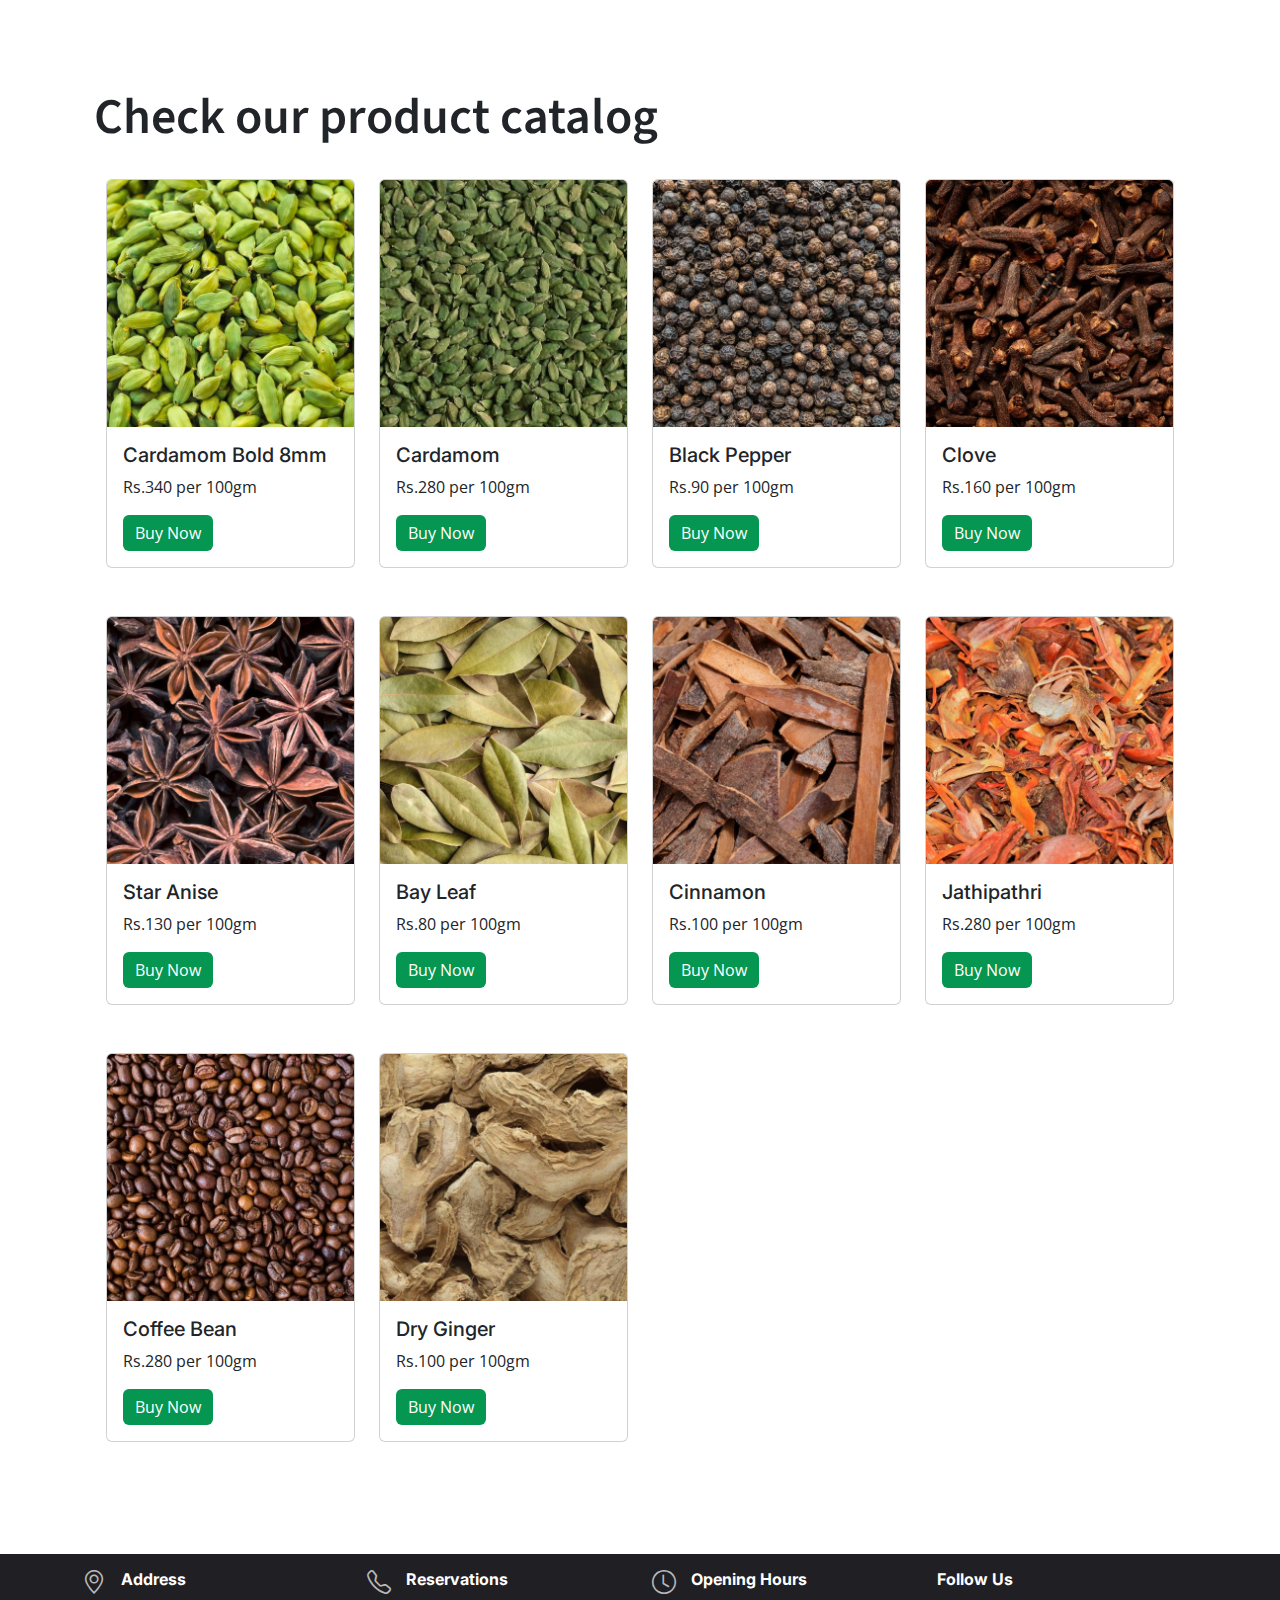
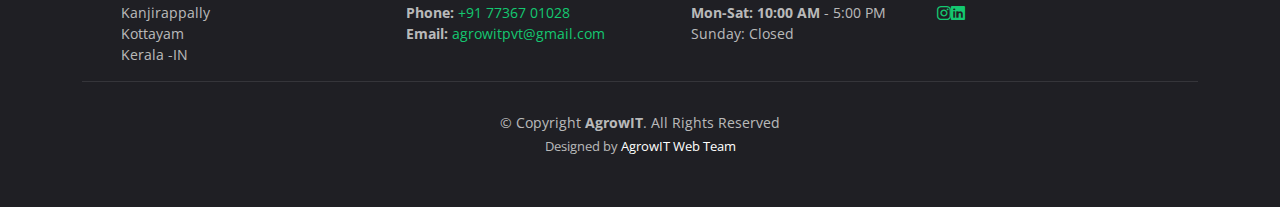
<file: spices.html>
<!DOCTYPE html>
<html lang="en">

<head>
  <meta charset="utf-8">
  <meta content="width=device-width, initial-scale=1.0" name="viewport">

  <title>Product Enquiry</title>
  <meta content="" name="description">
  <meta content="" name="keywords">

  <!-- Favicons -->
  <link href="assets/img/favicon.png" rel="icon">
  <link href="assets/img/apple-touch-icon.png" rel="apple-touch-icon">

  <!-- Google Fonts -->
  <link rel="preconnect" href="https://fonts.googleapis.com">
  <link rel="preconnect" href="https://fonts.gstatic.com" crossorigin>
  <link href="https://fonts.googleapis.com/css2?family=Open+Sans:ital,wght@0,300;0,400;0,500;0,600;0,700;1,300;1,400;1,600;1,700&family=Amatic+SC:ital,wght@0,300;0,400;0,500;0,600;0,700;1,300;1,400;1,500;1,600;1,700&family=Inter:ital,wght@0,300;0,400;0,500;0,600;0,700;1,300;1,400;1,500;1,600;1,700&display=swap" rel="stylesheet">

  <!-- Vendor CSS Files -->
  <link href="assets/vendor/bootstrap/css/bootstrap.min.css" rel="stylesheet">
  <link href="assets/vendor/bootstrap-icons/bootstrap-icons.css" rel="stylesheet">
  <link href="assets/vendor/aos/aos.css" rel="stylesheet">
  <link href="assets/vendor/glightbox/css/glightbox.min.css" rel="stylesheet">
  <link href="assets/vendor/swiper/swiper-bundle.min.css" rel="stylesheet">

  <!-- Template Main CSS File -->
  <link href="assets/css/main.css" rel="stylesheet">

  <!-- =======================================================
  * Template Name: Yummy
  * Updated: Jan 29 2024 with Bootstrap v5.3.2
  * Template URL: https://bootstrapmade.com/yummy-bootstrap-restaurant-website-template/
  * Author: BootstrapMade.com
  * License: https://bootstrapmade.com/license/
  ======================================================== -->
</head>

<body>


  <main id="main">

    <!-- ======= Breadcrumbs ======= -->
    <div class="breadcrumbs">
      <div class="container">

            <!-- ======= Menu Section ======= -->
    <section id="menu" class="menu">
        <div class="container" data-aos="fade-up">
  
          <div class="section-header">
            <!-- <h2>Our Products</h2> -->
            <!-- <p>Check Our <span>Spices Catalog</span></p> -->
            <p id="chef-tag1">Check our product catalog</p>
          </div>
  
          <!-- <ul class="nav nav-tabs d-flex justify-content-center" data-aos="fade-up" data-aos-delay="200">
  
            <li class="nav-item">
              <a class="nav-link active show" data-bs-toggle="tab" data-bs-target="#menu-starters">
                <h4>Spices</h4>
              </a>
            </li> End tab nav item -->
  
            <!-- <li class="nav-item">
              <a class="nav-link" data-bs-toggle="tab" data-bs-target="#menu-breakfast">
                <h4>Black Pepper</h4>
              </a>End tab nav item -->
            </li>
  
          </ul>
  
          <div class="tab-content" data-aos="fade-up" data-aos-delay="300">
  
            <div class="tab-pane fade active show" id="menu-starters">
  
              
              <div class="container mt-4 mb-4">
                <div class="row">
                    <!-- First Card -->
                    <div class="col-md-6 col-lg-3 mb-4">
                        <div class="card" style="width: 100%;">
                            <img src="./assets/img/catalog/bold" class="card-img-top" alt="...">
                            <div class="card-body">
                                <h5 class="card-title">Cardamom Bold 8mm</h5>
                                <p class="card-text">Rs.340 per 100gm</p>
                                <a href="card8mm.html" id="sort" class="btn btn-primary">Buy Now</a>
                            </div>
                        </div>
                    </div>
            
                    <!-- Second Card -->
                    <div class="col-md-6 col-lg-3 mb-4">
                        <div class="card" style="width: 100%;">
                            <img src="./assets/img/catalog/cardamom.jpg" class="card-img-top" alt="...">
                            <div class="card-body">
                                <h5 class="card-title">Cardamom </h5>
                                <p class="card-text">Rs.280 per 100gm</p>
                                <a href="cardamom.html" id="sort" class="btn btn-primary">Buy Now</a>
                            </div>
                        </div>
                    </div>
            
                    <!-- Third Card -->
                    <div class="col-md-6 col-lg-3 mb-4">
                        <div class="card" style="width: 100%;">
                            <img src="./assets/img/catalog/pepper.jpg" class="card-img-top" alt="...">
                            <div class="card-body">
                                <h5 class="card-title">Black Pepper</h5>
                                <p class="card-text">Rs.90 per 100gm</p>
                                <a href="pepper.html" id="sort" class="btn btn-primary">Buy Now</a>
                            </div>
                        </div>
                    </div>
            
                    <!-- Fourth Card -->
                    <div class="col-md-6 col-lg-3 mb-4">
                        <div class="card" style="width: 100%;">
                            <img src="./assets/img/catalog/clove.jpg" class="card-img-top" alt="...">
                            <div class="card-body">
                                <h5 class="card-title">Clove</h5>
                                <p class="card-text">Rs.160 per 100gm</p>
                                <a href="clove.html" id="sort" class="btn btn-primary">Buy Now</a>
                            </div>
                        </div>
                    </div>
                </div>
            </div>
            
            <div class="container mt-4 mb-4">
                <div class="row">
                    <!-- Second Row Cards -->
                    <div class="col-md-6 col-lg-3 mb-4">
                        <div class="card" style="width: 100%;">
                            <img src="./assets/img/catalog/anise.jpg" class="card-img-top" alt="...">
                            <div class="card-body">
                                <h5 class="card-title">Star Anise</h5>
                                <p class="card-text">Rs.130 per 100gm</p>
                                <a href="anise.html" id="sort" class="btn btn-primary">Buy Now</a>
                            </div>
                        </div>
                    </div>
            
                    <!-- Second Card -->
                    <div class="col-md-6 col-lg-3 mb-4">
                        <div class="card" style="width: 100%;">
                            <img src="./assets/img/catalog/bay leaf.jpg" class="card-img-top" alt="...">
                            <div class="card-body">
                                <h5 class="card-title">Bay Leaf</h5>
                                <p class="card-text">Rs.80 per 100gm</p>
                                <a href="bayleaf.html" id="sort" class="btn btn-primary">Buy Now</a>
                            </div>
                        </div>
                    </div>
            
                    <!-- Third Card -->
                    <div class="col-md-6 col-lg-3 mb-4">
                        <div class="card" style="width: 100%;">
                            <img src="./assets/img/catalog/cinnamon.jpg" class="card-img-top" alt="...">
                            <div class="card-body">
                                <h5 class="card-title">Cinnamon</h5>
                                <p class="card-text">Rs.100 per 100gm</p>
                                <a href="cinnamon.html" id="sort" class="btn btn-primary">Buy Now</a>
                            </div>
                        </div>
                    </div>
            
                    <!-- Fourth Card -->
                    <div class="col-md-6 col-lg-3 mb-4">
                        <div class="card" style="width: 100%;">
                            <img src="./assets/img/catalog/jathipathri.jpg" class="card-img-top" alt="...">
                            <div class="card-body">
                                <h5 class="card-title">Jathipathri</h5>
                                <p class="card-text">Rs.280 per 100gm</p>
                                <a href="jathipathri.html" id="sort" class="btn btn-primary">Buy Now</a>
                            </div>
                        </div>
                    </div>
                </div>
            </div>
            
            <div class="container mt-4 mb-4">
                <div class="row">
                    <!-- Third Row Cards -->
                    <!-- First Card -->
                    <div class="col-md-6 col-lg-3 mb-4">
                        <div class="card" style="width: 100%;">
                            <img src="./assets/img/catalog/coffee.jpg" class="card-img-top" alt="...">
                            <div class="card-body">
                                <h5 class="card-title">Coffee Bean</h5>
                                <p class="card-text">Rs.280 per 100gm</p>
                                <a href="coffee.html" id="sort" class="btn btn-primary">Buy Now</a>
                            </div>
                        </div>
                    </div>
                    <div class="col-md-6 col-lg-3 mb-4">
                      <div class="card" style="width: 100%;">
                          <img src="./assets/img/catalog/ginger.jpg" class="card-img-top" alt="...">
                          <div class="card-body">
                              <h5 class="card-title">Dry Ginger</h5>
                              <p class="card-text">Rs.100 per 100gm</p>
                              <a href="ginger.html" id="sort" class="btn btn-primary">Buy Now</a>
                          </div>
                      </div>
                  </div>
                </div>
            </div>
        
  </main><!-- End #main -->


  
  <!-- ======= Footer ======= -->
  <footer id="footer" class="footer">

    <div class="container">
      <div class="row gy-3">
        <div class="col-lg-3 col-md-6 d-flex">
          <i class="bi bi-geo-alt icon"></i>
          <div>
            <h4>Address</h4>
            <p>
            Kanjirappally <br>
            Kottayam<br>
            Kerala -IN <br>
            </p>
          </div>

        </div>

        <div class="col-lg-3 col-md-6 footer-links d-flex">
          <i class="bi bi-telephone icon"></i>
          <div>
            <h4>Reservations</h4>
            <p>
              <strong>Phone:</strong> <a href="tel:+91 77367 01028">+91 77367 01028</a><br>
              <strong>Email:</strong> <a href="mailto:agrowitpvt@gmail.com" target="_blank">agrowitpvt@gmail.com</a><br>
          </p>
          </div>
        </div>

        <div class="col-lg-3 col-md-6 footer-links d-flex">
          <i class="bi bi-clock icon"></i>
          <div>
            <h4>Opening Hours</h4>
            <p>
              <strong>Mon-Sat: 10:00 AM</strong> - 5:00 PM <br>
              Sunday: Closed</strong>
            </p>
          </div>
        </div>

        <div class="col-lg-3 col-md-6 footer-links">
          <h4>Follow Us</h4>
          <div class="social-links d-flex">
            <a  id="social" href="https://www.instagram.com/agrow.it/" class="instagram"><i class="bi bi-instagram"></i></a><br>
            <a  id="social" href="https://www.linkedin.com/company/agrowitsolutions/" class="linkedin"><i class="bi bi-linkedin"></i></a>
          </div>
        </div>

      </div>
    </div>

    <div class="container">
      <div class="copyright">
        &copy; Copyright <strong><span>AgrowIT</span></strong>. All Rights Reserved
      </div>
      <div class="credits">
        <!-- All the links in the footer should remain intact. -->
        <!-- You can delete the links only if you purchased the pro version. -->
        <!-- Licensing information: https://bootstrapmade.com/license/ -->
        <!-- Purchase the pro version with working PHP/AJAX contact form: https://bootstrapmade.com/yummy-bootstrap-restaurant-website-template/ -->
        Designed by <a href="https://agrowit.in/" id="copy-right">AgrowIT Web Team</a>
      </div>
    </div>

  </footer><!-- End Footer -->
  <!-- End Footer -->

  <a href="#" class="scroll-top d-flex align-items-center justify-content-center"><i class="bi bi-arrow-up-short"></i></a>

  <!-- <div id="preloader"></div> -->

  <!-- Vendor JS Files -->
  <script src="assets/vendor/bootstrap/js/bootstrap.bundle.min.js"></script>
  <script src="assets/vendor/aos/aos.js"></script>
  <script src="assets/vendor/glightbox/js/glightbox.min.js"></script>
  <script src="assets/vendor/purecounter/purecounter_vanilla.js"></script>
  <script src="assets/vendor/swiper/swiper-bundle.min.js"></script>
  <script src="assets/vendor/php-email-form/validate.js"></script>

  <!-- Template Main JS File -->
  <script src="assets/js/main.js"></script>

</body>

</html>
</file>
<file: assets/css/main.css>
/**
* Template Name: Yummy
* Updated: Jan 29 2024 with Bootstrap v5.3.2
* Template URL: https://bootstrapmade.com/yummy-bootstrap-restaurant-website-template/
* Author: BootstrapMade.com
* License: https://bootstrapmade.com/license/
*/

/*--------------------------------------------------------------
# Set main reusable colors and fonts using CSS variables
# Learn more about CSS variables at https://developer.mozilla.org/en-US/docs/Web/CSS/Using_CSS_custom_properties
--------------------------------------------------------------*/

/* Fonts */
@import url('https://fonts.googleapis.com/css2?family=Anuphan&family=Poppins:ital,wght@1,400;1,500&family=Ubuntu:ital@0;1&display=swap');
@import url('https://fonts.googleapis.com/css2?family=Kalam:wght@300;400;700&display=swap');
@import url('https://fonts.googleapis.com/css2?family=Protest+Revolution&display=swap');
@import url('https://fonts.googleapis.com/css2?family=Audiowide&display=swap');
@import url('https://fonts.googleapis.com/css2?family=Notable&display=swap');
@import url('https://fonts.googleapis.com/css2?family=Protest+Revolution&display=swap');
@import url('https://fonts.googleapis.com/css2?family=Source+Sans+3:ital,wght@0,200..900;1,200..900&display=swap');
@import url('https://fonts.googleapis.com/css2?family=Poppins:ital,wght@0,100;0,200;0,300;0,400;0,500;0,600;0,700;0,800;0,900;1,100;1,200;1,300;1,400;1,500;1,600;1,700;1,800;1,900&family=Source+Sans+3:ital,wght@0,200..900;1,200..900&display=swap');

:root {
  --font-default: "Open Sans", system-ui, -apple-system, "Segoe UI", Roboto, "Helvetica Neue", Arial, "Noto Sans", "Liberation Sans", sans-serif, "Apple Color Emoji", "Segoe UI Emoji", "Segoe UI Symbol", "Noto Color Emoji";
  --font-primary: "Amatic SC", sans-serif;
  --font-secondary: "Inter", sans-serif;
  --font-three:"Kalam", cursive;
  --font-head:"Protest Revolution", sans-serif;

}

/* Colors */
:root {
  --color-default: #212529;
  --color-primary: #14c871;
  --color-secondary: #37373f ;
}

/* Smooth scroll behavior */
:root {
  scroll-behavior: smooth;
}

/*--------------------------------------------------------------
# General
--------------------------------------------------------------*/
body {
  font-family: var(--font-default);
  color: var(--color-default);
}

a {
  color: var(--color-primary);
  text-decoration: none;
}

a:hover {
  color: #14c871;
  text-decoration: none;
}

h1,
h2,
h3,
h4,
h5,
h6 ,
#enq{
  font-family: var(--font-secondary);
}

/*--------------------------------------------------------------
# Sections & Section Header
--------------------------------------------------------------*/
section {
  overflow: hidden;
  padding: 80px 0;
}

#hero {
  width: 100%;
  height: 100vh;
  background: url("../c6.jpg") top center;
  background-size: cover;
  position: relative;
  padding: 0;
}

#hero:before {
  content: "";
  /* background: rgba(38, 44, 49, 0.7); */
  position: absolute;
  bottom: 0;
  top: 0;
  left: 0;
  right: 0;
}

#hero .hero-container {
  position: absolute;
  bottom: 0;
  top: 0;
  left: 0;
  right: 0;
  display: flex;
  justify-content: center;
  align-items: center;
  flex-direction: column;
  text-align: center;
}

#hero h1 {
  font-family: "Audiowide", sans-serif !important;
  margin: 0 0 10px 0;
  font-size: 87px !important;
  font-weight: 700;
  line-height: 56px;
  text-transform: uppercase;
  color: #fff;
}

#hero h2 {
  font-family: "Audiowide", sans-serif !important;
  color: #eee;
  margin-bottom: 20px;
  font-size: 34px;
}

.btn{
  background: #059652 !important;
  border: none;
}


/*--------------------------------------------------------------
# Chefs Section
--------------------------------------------------------------*/
#chefs {
  /*height: 50vh;  for the apple kinda website*/
  /* background-color: #eee; */
  /* background-color: rgba(58, 157, 91, 0.73); */
  /* background:url(../img/chefs/bg3.png); */
  background-repeat: no-repeat;
  background-size: cover;
  background-position: center;
  font-family: "Audiowide", sans-serif !important;

}

#chef-tag1{
  font-size: 50px;
  font-weight: 600;
  font-family: "Source Sans 3", sans-serif;
}

.chefs .chef-member {
  overflow: hidden;
  text-align: center;
  border-radius: 5px;
  background: #fff;
  /* box-shadow: 0px 0 30px rgba(55, 55, 63, 0.08); */
  box-shadow: 0 0 50px #2b5438;

  transition: 0.7s;
}

.chefs .chef-member .member-img {
  position: relative;
  overflow: hidden;
}

.chefs .chef-member .member-img:after {
  position: absolute;
  content: "";
  left: 0;
  bottom: 0;
  height: 100%;
  width: 100%;
  background: url(../img/team-shape.svg) no-repeat center bottom;
  /* background-size:20%; */
  z-index: 1;
}

.chefs .chef-member .social {
  position: absolute;
  right: -100%;
  top: 30px;
  opacity: 0;
  border-radius: 4px;
  transition: 0.3s;
  background: rgba(255, 255, 255, 0.3);
  z-index: 2;
}

.chefs .chef-member .social a {
  transition: color 0.3s;
  color: rgba(55, 55, 63, 0.4);
  margin: 15px 12px;
  display: block;
  line-height: 0;
  text-align: center;
}

.chefs .chef-member .social a:hover {
  color: rgba(55, 55, 63, 0.9);
}

.chefs .chef-member .social i {
  font-size: 18px;
}

.chefs .chef-member .member-info {
  padding: 10px 15px 20px 15px;
}

.chefs .chef-member .member-info h4 {
  font-weight: 700;
  margin-bottom: 5px;
  font-size: 20px;
  color: var(--color-secondary);
}

.chefs .chef-member .member-info span {
  display: block;
  font-size: 14px;
  font-weight: 400;
  color: rgba(33, 37, 41, 0.4);
}

.chefs .chef-member .member-info p {
  font-style: italic;
  font-size: 14px;
  padding-top: 15px;
  line-height: 26px;
  color: rgba(33, 37, 41, 0.7);
}

.chefs .chef-member:hover {
  transform: scale(1.08);
  box-shadow: 0px 0 30px rgba(55, 55, 63, 0.15);
}

.chefs .chef-member:hover .social {
  right: 8px;
  opacity: 1;
}


.menu-wrapper {
  display: flex;
  flex-wrap: wrap;
  justify-content: center;
}

/* .menu-item {
  position: relative;
  margin: 15px;
  text-align: center;
  width: 280px;
  height: 280px;
  background-repeat: no-repeat;
  background-size: cover;
  background-position: center;
  transition: all 0.3s ease-in-out;
} */
.menu-item {
  position: relative;
  margin: 15px;
  text-align: center;
  width: 280px;
  height: 280px;
  background-repeat: no-repeat;
  background-size: cover;
  background-position: center;
  transition: all 0.3s ease-in-out;
  display: flex;
  justify-content: center;
  align-items: center;
  flex-direction: column;
}

.text-wrapper {
  display: flex;
  flex-direction: column;
  justify-content: center;
  align-items: center;
  height: 100%;
  z-index: 2; /* Ensure it's on top of other elements */
}


.menu-item:hover {
  transform: scale(1.05);
}

#img1 {
  background-image: url("../img/chefs/chefs-1.jpg");
  border: 3px solid white;
  border-radius: 30px;
}

#img2 {
  background-image: url("../img/chefs/chefs-2.jpg");
  border: 3px solid white;
  border-radius: 30px;
}

#img3 {
  background-image: url("../img/chefs/chefs-3.jpg");
  border: 3px solid white;
  border-radius: 30px;
}

#img4 {
  background-image: url("../img/chefs/chefs-4.jpg");
  border: 3px solid white;
  border-radius: 30px;
}

#img5 {
  background-image: url("../img/chefs/chefs-5.jpg");
  border: 3px solid white;
  border-radius: 30px;
}

#img6 {
  background-image: url("../img/chefs/chefs-6.jpg");
  border: 3px solid white;
  border-radius: 30px;
}

#font {
  font-weight: 500;
  font-size: 20px;
}

.hover-text {
  color: white;

  opacity: 0;
  transition: opacity 0.5s ease-in-out;
}

.initial-text{
  color: white;
}

.menu-item:hover .initial-text,
.menu-item:hover .hover-text {
  opacity: 1;
  color: white;

}

.menu-item .overlay {
  position: absolute;
  top: 0;
  left: 0;
  width: 100%;
  height: 100%;
  background-color: rgba(0, 0, 0, 0.5);
  opacity: 0;
  transition: opacity 0.5s ease-in-out;
  border-radius: 30px;
}

.menu-item:hover .overlay {
  opacity: 1;
}

.steak .decor-line1 {
  top: 25%;
  left: 8%;
}

.steak .decor-line2 {
  top: 75%;
  right: 7%;
}

.steak .decor-line1,
.steak .decor-line2 {
  position: absolute;
  width: 0.5%;
  height: 0.5%;
  z-index: 1;
  opacity: 0;
  background-color: #f6bbbb;
  animation: mydecor 2s ease-in-out 0s infinite;
  animation-direction: alternate;
}

@keyframes mydecor {
  from {
    width: 1%;
  }
  to {
    width: 85%;
  }
}

.steak:hover .decor-line1,
.steak:hover .decor-line2 {
  opacity: 1;
}

.buy-now , .initial-text{
  color: #fff;
  text-decoration: none;
  position: relative;
  z-index: 2; /* Ensure it's on top of other elements */
}

.buy-now:hover {
  text-decoration: none;
}


/*--------------------------------------------------------------
# landing page
--------------------------------------------------------------*/
.button-container {
  padding-top: 0px;
  margin: 0px;
  display: flex;
  /* background-color: rgb(206, 195, 200); */
  width: 250px;
  height: 40px;
  align-items: center;
  justify-content: space-around;
  border-radius: 10px;
  /* box-shadow: rgba(0, 0, 0, 0.35) 0px 5px 15px, */
        /* rgba(245, 73, 144, 0.5) 5px 10px 15px; */
}

.button {
  outline: 0 !important;
  border: 0 !important;
  width: 40px;
  height: 40px;
  border-radius: 50%;
  background-color: transparent;
  display: flex;
  align-items: center;
  justify-content: center;
  color: #fff;
  transition: all ease-in-out 0.3s;
  cursor: pointer;
}

.button:hover {
  transform: translateY(-3px);
}

.icon {
  font-size: 20px;
}

@media (min-width: 1024px) {
  #hero {
    background-attachment: fixed;
  }
}

@media (max-width: 950px) {
  #hero h1 {
    font-size: 60px !important;
    line-height: 36px;
  }
  #hero h2 {
      font-size: 24px;
      line-height: 24px;
      margin-bottom: 30px;
    }
    
}


@media (min-width: 320px) and (max-width: 700px) {
  #hero h1 {
    font-size: 47px !important;
    line-height: 36px;
  }

  #hero h2 {
    font-size: 20px;
    line-height: 24px;
    margin-bottom: 10px;
    /* padding-left: 10px; */
    padding-right: 10px;
  }
 
}

/*--------------------------------------------------------------
# Scroll top button
--------------------------------------------------------------*/
.scroll-top {
  position: fixed;
  visibility: hidden;
  opacity: 0;
  right: 15px;
  bottom: 15px;
  z-index: 99999;
  background: var(--color-primary);
  width: 44px;
  height: 44px;
  border-radius: 50px;
  transition: all 0.4s;
}

.scroll-top i {
  font-size: 24px;
  color: #fff;
  line-height: 0;
}

.scroll-top:hover {
  background: #14c871;
  color: #fff;
}

.scroll-top.active {
  visibility: visible;
  opacity: 1;
}

/*--------------------------------------------------------------
# Preloader
--------------------------------------------------------------*/
/* #preloader {
  position: fixed;
  inset: 0;
  z-index: 9999;
  overflow: hidden;
  background: #fff;
  transition: all 0.6s ease-out;
  width: 100%;
  height: 100vh;
}

#preloader:before,
#preloader:after {
  content: "";
  position: absolute;
  border: 4px solid var(--color-primary);
  border-radius: 50%;
  animation: animate-preloader 2s cubic-bezier(0, 0.2, 0.8, 1) infinite;
}

#preloader:after {
  animation-delay: -0.5s;
}

@keyframes animate-preloader {
  0% {
    width: 10px;
    height: 10px;
    top: calc(50% - 5px);
    left: calc(50% - 5px);
    opacity: 1;
  }

  100% {
    width: 72px;
    height: 72px;
    top: calc(50% - 36px);
    left: calc(50% - 36px);
    opacity: 0;
  }
} */

/*--------------------------------------------------------------
# Disable aos animation delay on mobile devices
--------------------------------------------------------------*/
@media screen and (max-width: 768px) {
  [data-aos-delay] {
    transition-delay: 0 !important;
  }
}

/*--------------------------------------------------------------
# Desktop Navigation
--------------------------------------------------------------*/
@media (min-width: 1280px) {
  .navbar {
    padding: 0;
  }

  .navbar ul {
    margin: 0;
    padding: 0;
    display: flex;
    list-style: none;
    /* align-items: center; */
  }

  .navbar li {
    position: relative;
  }

  .navbar>ul>li {
    white-space: nowrap;
    padding: 10px 0 10px 28px;
  }

  .navbar a,
  .navbar a:focus {
    display: flex;
    align-items: center;
    justify-content: space-between;
    padding: 0 3px;
    font-family: var(--font-secondary);
    font-size: 16px;
    font-weight: 600;
    color: #7f7f90;
    white-space: nowrap;
    transition: 0.3s;
    position: relative;
  }

  .navbar a i,
  .navbar a:focus i {
    font-size: 12px;
    line-height: 0;
    margin-left: 5px;
  }

  .navbar>ul>li>a:before {
    content: "";
    position: absolute;
    width: 100%;
    height: 2px;
    bottom: -6px;
    left: 0;
    background-color: var(--color-primary);
    visibility: hidden;
    width: 0px;
    transition: all 0.3s ease-in-out 0s;
  }

  .navbar a:hover:before,
  .navbar li:hover>a:before,
  .navbar .active:before {
    visibility: visible;
    width: 100%;
  }

  .navbar a:hover,
  .navbar .active,
  .navbar .active:focus,
  .navbar li:hover>a {
    color: #000;
  }

  .navbar .dropdown ul {
    display: block;
    position: absolute;
    left: 28px;
    top: calc(100% + 30px);
    margin: 0;
    padding: 10px 0;
    z-index: 99;
    opacity: 0;
    visibility: hidden;
    background: #fff;
    box-shadow: 0px 0px 30px rgba(127, 137, 161, 0.25);
    transition: 0.3s;
    border-radius: 4px;
  }

  .navbar .dropdown ul li {
    min-width: 200px;
  }

  .navbar .dropdown ul a {
    padding: 10px 20px;
    font-size: 15px;
    text-transform: none;
    font-weight: 600;
  }

  .navbar .dropdown ul a i {
    font-size: 12px;
  }

  .navbar .dropdown ul a:hover,
  .navbar .dropdown ul .active:hover,
  .navbar .dropdown ul li:hover>a {
    color: var(--color-primary);
  }

  .navbar .dropdown:hover>ul {
    opacity: 1;
    top: 100%;
    visibility: visible;
  }

  .navbar .dropdown .dropdown ul {
    top: 0;
    left: calc(100% - 30px);
    visibility: hidden;
  }

  .navbar .dropdown .dropdown:hover>ul {
    opacity: 1;
    top: 0;
    left: 100%;
    visibility: visible;
  }
}

@media (min-width: 1280px) and (max-width: 1366px) {
  .navbar .dropdown .dropdown ul {
    left: -90%;
  }

  .navbar .dropdown .dropdown:hover>ul {
    left: -100%;
  }
}

@media (min-width: 1280px) {

  .mobile-nav-show,
  .mobile-nav-hide {
    display: none;
  }
}

/*--------------------------------------------------------------
# Mobile Navigation
--------------------------------------------------------------*/
@media (max-width: 1279px) {
  .navbar {
    position: fixed;
    top: 0;
    right: -100%;
    width: 100%;
    max-width: 400px;
    border-left: 1px solid #666;
    bottom: 0;
    transition: 0.3s;
    z-index: 9997;
  }

  .navbar ul {
    position: absolute;
    inset: 0;
    padding: 50px 0 10px 0;
    margin: 0;
    background: rgba(255, 255, 255, 0.9);
    overflow-y: auto;
    transition: 0.3s;
    z-index: 9998;
  }

  .navbar a,
  .navbar a:focus {
    display: flex;
    align-items: center;
    justify-content: space-between;
    padding: 10px 20px;
    font-family: var(--font-secondary);
    border-bottom: 2px solid rgba(255, 255, 255, 0.8);
    font-size: 16px;
    font-weight: 600;
    color: #7f7f90;
    white-space: nowrap;
    transition: 0.3s;
  }

  .navbar a i,
  .navbar a:focus i {
    font-size: 12px;
    line-height: 0;
    margin-left: 5px;
  }

  .navbar a:hover,
  .navbar li:hover>a {
    color: #000;
  }

  .navbar .active,
  .navbar .active:focus {
    color: #000;
    border-color: var(--color-primary);
  }

  .navbar .dropdown ul,
  .navbar .dropdown .dropdown ul {
    position: static;
    display: none;
    padding: 10px 0;
    margin: 10px 20px;
    transition: all 0.5s ease-in-out;
    border: 1px solid #eee;
  }

  .navbar .dropdown>.dropdown-active,
  .navbar .dropdown .dropdown>.dropdown-active {
    display: block;
  }

  .mobile-nav-show {
    color: var(--color-secondary);
    font-size: 28px;
    cursor: pointer;
    line-height: 0;
    transition: 0.5s;
    z-index: 9999;
    margin: 0 10px 0 20px;
  }

  .mobile-nav-hide {
    color: var(--color-secondary);
    font-size: 32px;
    cursor: pointer;
    line-height: 0;
    transition: 0.5s;
    position: fixed;
    right: 20px;
    top: 20px;
    z-index: 9999;
  }

  .mobile-nav-active {
    overflow: hidden;

  }

  .mobile-nav-active .navbar {
    right: 0;
  }

  .mobile-nav-active .navbar:before {
    content: "";
    position: fixed;
    inset: 0;
    background: rgba(255, 255, 255, 0.8);
    z-index: 9996;
  }
}


/*--------------------------------------------------------------
# Why Us Section
--------------------------------------------------------------*/
.why-us .why-box {
  padding: 30px;
  background: var(--color-primary);
  /* background: #7EC1B8; */
  color: #fff;
}

.why-us .why-box h3 {
  font-weight: 700;
  font-size: 34px;
  margin-bottom: 30px;
}

.why-us .why-box p {
  margin-bottom: 30px;
}

.why-us .why-box .more-btn {
  display: inline-block;
  background: rgba(255, 255, 255, 0.3);
  padding: 6px 30px 8px 30px;
  color: #fff;
  border-radius: 50px;
  transition: all ease-in-out 0.4s;

}

.why-us .why-box .more-btn i {
  font-size: 14px;
}

.why-us .why-box .more-btn:hover {
  color: var(--color-primary);
  background: #fff;
}

.why-us .icon-box {
  text-align: center;
  background: #fff;
  /* padding: 40px 30px; */
  padding: 40px 30px;

  width: 100%;
  height: 100%;
  border: 1px solid rgba(55, 55, 63, 0.1);
  transition: 0.3s;
  /* border-color: rgba(19, 117, 52, 0.73); */
  /* box-shadow: 0 4px 8px 0 rgba(17, 123, 66, 0.2), 0 6px 20px 0 rgba(0, 0, 0, 0.19); */
  /* background: #eee; */
  /* box-shadow: 0 8px 8px -4px lightblue; */
  /* box-shadow: 0 0 50px #ccc; */
  box-shadow: 0 3px 10px rgb(0 0 0 / 0.2);
}

#whyg{
  width: 100%;
  height: 100%;
  box-shadow: 0 0 50px #ccc;
  font-family: "Poppins", sans-serif !important;
  

}

#whychoose {
  font-family: "Source Sans 3", sans-serif;
  font-weight: 600;
  padding-top: 30px;
  padding-left: 20px;

}

#font > h4{
  /* font-family: var(--font-three); */
  font-family: "Poppins", sans-serif !important;
  font-weight: 300;
  font-style: normal;

}

.why-us .icon-box i {
  color: var(--color-primary);
  margin-bottom: 30px;
  font-size: 32px;
  margin-bottom: 30px;
  background: rgba(206, 18, 18, 0.1);
  border-radius: 50px;
  display: flex;
  align-items: center;
  justify-content: center;
  width: 64px;
  height: 64px;
}

.why-us .icon-box h4 {
  font-size: 20px;
  font-weight: 400;
  margin: 0 0 30px 0;
  font-family: "Poppins", sans-serif !important;
}

.why-us .icon-box p {
  font-size: 15px;
  color: #6c757d;
  font-family: "Poppins", sans-serif !important;


}

@media (min-width: 1200px) {
  .why-us .icon-box:hover {
    transform: scale(1.1);
  }
}



/*--------------------------------------------------------------
# Menu Section
--------------------------------------------------------------*/
.menu .nav-tabs {
  border: 0;
}

.menu .nav-link {
  margin: 0 10px;
  padding: 10px 5px;
  transition: 0.3s;
  color: var(--color-secondary);
  border-radius: 0;
  cursor: pointer;
  height: 100%;
  border: 0;
  border-bottom: 2px solid #b6b6bf;
}

@media (max-width: 575px) {
  .menu .nav-link {
    margin: 0 10px;
    padding: 10px 0;
  }
}

.menu .nav-link i {
  padding-right: 15px;
  font-size: 48px;
}

.menu .nav-link h4 {
  font-size: 18px;
  font-weight: 400;
  margin: 0;
  font-family: var(--font-secondary);
}

@media (max-width: 575px) {
  .menu .nav-link h4 {
    font-size: 16px;
  }
}

.menu .nav-link:hover {
  color: var(--color-primary);
}

.menu .nav-link.active {
  color: var(--color-primary);
  border-color: var(--color-primary);
  
}

.menu .tab-content .tab-header {
  padding: 30px 0;
}

.menu .tab-content .tab-header p {
  font-size: 14px;
  text-transform: uppercase;
  color: #676775;
  margin-bottom: 0;
}

.menu .tab-content .tab-header h3 {
  font-size: 36px;
  font-weight: 600;
  color: var(--color-primary);
}

.menu .tab-content .menu-item {
  -moz-text-align-last: center;
  text-align-last: center;
}

.menu .tab-content .menu-item .menu-img {
  padding: 0 60px;
  margin-bottom: 15px;
}

.menu .tab-content .menu-item h4 {
  font-size: 22px;
  font-weight: 500;
  color: var(--color-secondary);
  font-family: var(--font-secondary);
  font-weight: 30px;
  margin-bottom: 5px;
}

.menu .tab-content .menu-item .ingredients {
  font-family: var(--font-secondary);
  color: #8d8d9b;
  margin-bottom: 5px;
}

.menu .tab-content .menu-item .price {
  font-size: 24px;
  font-weight: 700;
  color: var(--color-primary);
}

/*--------------------------------------------------------------
# Order-cards 
--------------------------------------------------------------*/
.book-a-table .reservation-img {
  min-height: 500px;
  background-size: cover;
  background-position: center;
}

.book-a-table .reservation-form-bg {
  background: rgba(55, 55, 63, 0.04);
}

.book-a-table .php-email-form {
  padding: 40px;
}

@media (max-width: 575px) {
  .book-a-table .php-email-form {
    padding: 20px;
  }
}

.book-a-table .php-email-form h3 {
  font-size: 14px;
  font-weight: 700;
  text-transform: uppercase;
  letter-spacing: 1px;
}

.book-a-table .php-email-form h4 {
  font-size: 14px;
  font-weight: 700;
  text-transform: uppercase;
  letter-spacing: 1px;
  margin: 20px 0 0 0;
}

.book-a-table .php-email-form p {
  font-size: 14px;
  margin-bottom: 20px;
}

.book-a-table .php-email-form .error-message {
  display: none;
  color: #fff;
  background: #14c871;
  text-align: left;
  padding: 15px;
  margin-bottom: 24px;
  font-weight: 600;
}

.book-a-table .php-email-form .sent-message {
  display: none;
  color: #fff;
  background: #059652;
  text-align: center;
  padding: 15px;
  margin-bottom: 24px;
  font-weight: 600;
}

.book-a-table .php-email-form .loading {
  display: none;
  background: #fff;
  text-align: center;
  padding: 15px;
  margin-bottom: 24px;
}

.book-a-table .php-email-form .loading:before {
  content: "";
  display: inline-block;
  border-radius: 50%;
  width: 24px;
  height: 24px;
  margin: 0 10px -6px 0;
  border: 3px solid #059652;
  border-top-color: #fff;
  animation: animate-loading 1s linear infinite;
}

.book-a-table .php-email-form input,
.book-a-table .php-email-form textarea {
  border-radius: 0;
  box-shadow: none;
  font-size: 14px;
  border-radius: 0;
}

.book-a-table .php-email-form input:focus,
.book-a-table .php-email-form textarea:focus {
  border-color: var(--color-primary);
}

.book-a-table .php-email-form input {
  padding: 12px 15px;
}

.book-a-table .php-email-form textarea {
  padding: 12px 15px;
}

.book-a-table .php-email-form button[type=submit] {
  background: var(--color-primary);
  border: 0;
  padding: 14px 60px;
  color: #fff;
  transition: 0.4s;
  border-radius: 50px;
}

.book-a-table .php-email-form button[type=submit]:hover {
  background: #14c871;
}

@keyframes animate-loading {
  0% {
    transform: rotate(0deg);
  }

  100% {
    transform: rotate(360deg);
  }
}

/*--------------------------------------------------------------
# Contact Section
--------------------------------------------------------------*/

#contacts{
  font-family: "Zen Dots", sans-serif;
}
.contact .info-item {
  background: #fff;
  padding: 30px;
  height: 100%;
}

.ccard{
  box-shadow: 0 3px 10px rgb(0 0 0 / 0.2);

}
.contact .info-item .icon {
  display: flex;
  align-items: center;
  justify-content: center;
  width: 56px;
  height: 56px;
  font-size: 24px;
  line-height: 0;
  color: #fff;
  background: var(--color-primary);
  border-radius: 50%;
  margin-right: 15px;
}

.contact .info-item h3 {
  font-size: 20px;
  color: #6c757d;
  font-weight: 700;
  margin: 0 0 5px 0;
}

.contact .info-item p {
  padding: 0;
  margin: 0;
  line-height: 24px;
  font-size: 14px;
}

.contact .info-item .social-links a {
  font-size: 24px;
  display: inline-block;
  color: rgba(55, 55, 63, 0.7);
  line-height: 1;
  margin: 4px 6px 0 0;
  transition: 0.3s;
}

.contact .info-item .social-links a:hover {
  color: var(--color-primary);
}

.contact .php-email-form {
  width: 100%;
  margin-top: 30px;
  background: #fff;
  box-shadow: 0 0 30px rgba(0, 0, 0, 0.08);
}

.contact .php-email-form .form-group {
  padding-bottom: 20px;
}

.contact .php-email-form .error-message {
  display: none;
  color: #fff;
  background: #14c871;
  text-align: left;
  padding: 15px;
  font-weight: 600;
}

.contact .php-email-form .error-message br+br {
  margin-top: 25px;
}

.contact .php-email-form .sent-message {
  display: none;
  color: #fff;
  background: #059652;
  text-align: center;
  padding: 15px;
  font-weight: 600;
}

.contact .php-email-form .loading {
  display: none;
  background: #fff;
  text-align: center;
  padding: 15px;
}

.contact .php-email-form .loading:before {
  content: "";
  display: inline-block;
  border-radius: 50%;
  width: 24px;
  height: 24px;
  margin: 0 10px -6px 0;
  border: 3px solid #059652;
  border-top-color: #fff;
  animation: animate-loading 1s linear infinite;
}

.contact .php-email-form input,
.contact .php-email-form textarea {
  border-radius: 0;
  box-shadow: none;
  font-size: 14px;
}

.contact .php-email-form input:focus,
.contact .php-email-form textarea:focus {
  border-color: var(--color-primary);
}

.contact .php-email-form input {
  height: 48px;
}

.contact .php-email-form textarea {
  padding: 10px 12px;
}

.contact .php-email-form button[type=submit] {
  background: var(--color-primary);
  border: 0;
  padding: 12px 40px;
  color: #fff;
  transition: 0.4s;
  border-radius: 50px;
}

.contact .php-email-form button[type=submit]:hover {
  background: #14c871;
}

@keyframes animate-loading {
  0% {
    transform: rotate(0deg);
  }

  100% {
    transform: rotate(360deg);
  }
}

/*--------------------------------------------------------------
# Hero Section
--------------------------------------------------------------*/
.hero {
  width: 100%;
  background-size: cover;
  position: relative;
  min-height: 60vh;
  padding: 160px 0 60px 0;
}

.hero h2 {
  font-size: 64px;
  font-weight: 700;
  margin-bottom: 20px;
  color: var(--color-secondary);
  font-family: var(--font-primary);
}

.hero h2 span {
  color: var(--color-primary);
}

.hero p {
  color: #4f4f5a;
  font-weight: 400;
  margin-bottom: 30px;
}

.hero .btn-book-a-table {
  font-weight: 500;
  font-size: 14px;
  letter-spacing: 1px;
  display: inline-block;
  padding: 12px 36px;
  border-radius: 50px;
  transition: 0.5s;
  color: #fff;
  background: var(--color-primary);
  /* box-shadow: 0 8px 28px rgba(206, 18, 18, 0.2); */
}

.hero .btn-book-a-table:hover {
  background: #059652;
  box-shadow: white;
}

.hero .btn-watch-video {
  font-size: 16px;
  transition: 0.5s;
  margin-left: 25px;
  color: var(--font-secondary);
  font-weight: 600;
}

.hero .btn-watch-video i {
  color: var(--color-primary);
  font-size: 32px;
  transition: 0.3s;
  line-height: 0;
  margin-right: 8px;
}

.hero .btn-watch-video:hover {
  color: var(--color-primary);
}

.hero .btn-watch-video:hover i {
  color: rgba(206, 18, 18, 0.8);
}

@media (max-width: 640px) {
  .hero h2 {
    font-size: 36px;
  }

  .hero .btn-get-started,
  .hero .btn-watch-video {
    font-size: 14px;
  }
}

/*--------------------------------------------------------------
# Footer
--------------------------------------------------------------*/
.footer {
  font-size: 14px;
  background-color: #1f1f24;
  padding: 50px;
  padding-top: 0px;
  color: rgba(255, 255, 255, 0.7);
}

.footer .icon {
  margin-right: 15px;
  font-size: 24px;
  line-height: 0;
}

.footer h4 {
  font-size: 16px;
  font-weight: bold;
  position: relative;
  padding-bottom: 5px;
  color: #fff;
}

.footer .copyright {
  text-align: center;
  padding-top: 30px;
  border-top: 1px solid rgba(255, 255, 255, 0.1);
}
#copy-right{
  color: white;
}
.footer .credits {
  padding-top: 4px;
  text-align: center;
  font-size: 13px;
}

.footer .credits a {
  color: #fff;
}
</file>
